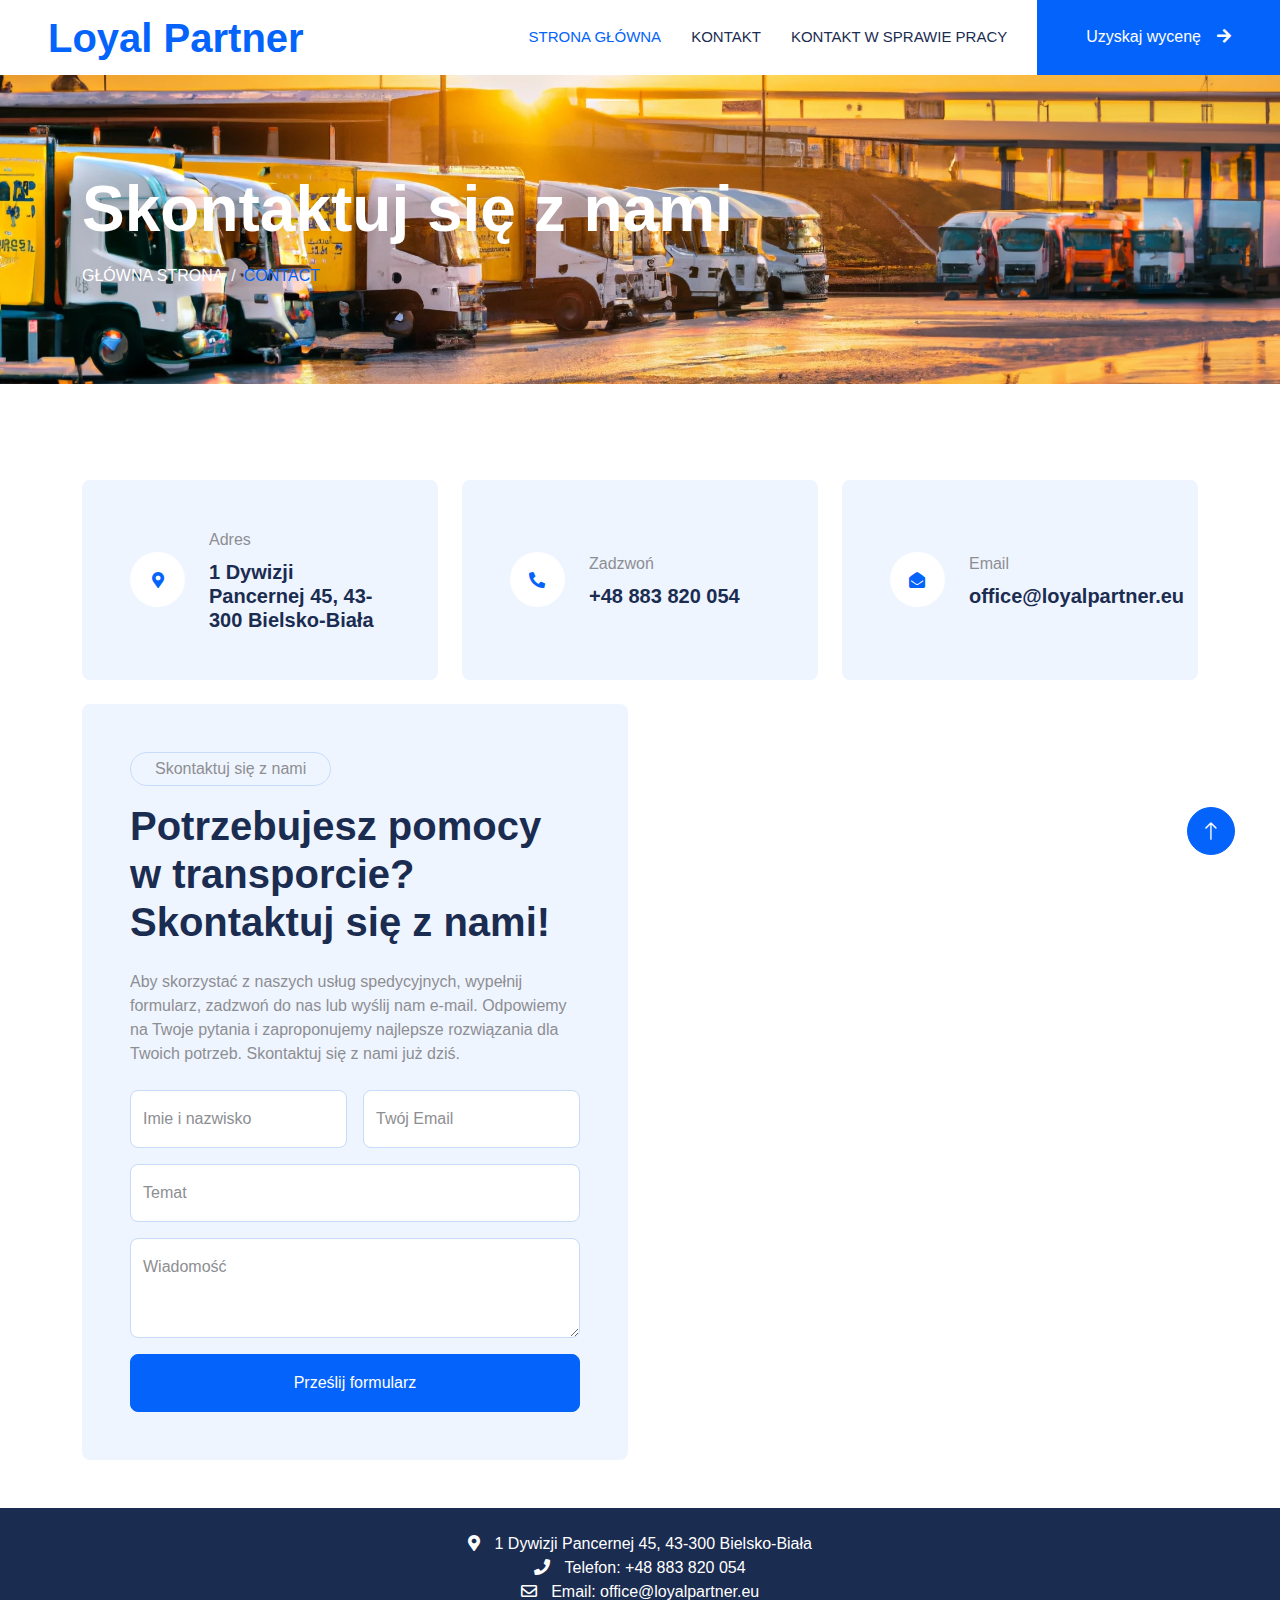
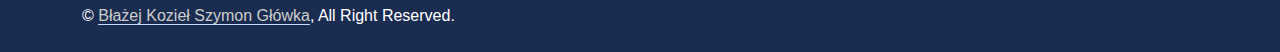
<file: contact.html>
<!DOCTYPE html>
<html lang="en">

<head>
    <meta charset="utf-8">
    <title>Kontakt</title>
    <meta content="width=device-width, initial-scale=1.0" name="viewport">
    <meta content="" name="keywords">
    <meta content="" name="description">

        <!-- Icon Font Stylesheet -->
        <link href="https://cdnjs.cloudflare.com/ajax/libs/font-awesome/5.10.0/css/all.min.css" rel="stylesheet">
        <link href="https://cdn.jsdelivr.net/npm/bootstrap-icons@1.4.1/font/bootstrap-icons.css" rel="stylesheet">

        <!-- Libraries Stylesheet -->
        <link href="lib/animate/animate.min.css" rel="stylesheet">
        <link href="lib/owlcarousel/assets/owl.carousel.min.css" rel="stylesheet">
        <link href="lib/tempusdominus/css/tempusdominus-bootstrap-4.min.css" rel="stylesheet" />


        <link href="css/bootstrap.min.css" rel="stylesheet">

    <link rel="stylesheet" href="https://cdnjs.cloudflare.com/ajax/libs/font-awesome/5.15.3/css/all.min.css" integrity="sha512-bcRfEwuYyQIi7vT3OXMTj6VR+kVxRaXb6IUIngs3lU0pG+zB5Re0p2HxN0K/AziWxSKX6LSb7q0RdItgH0R9zA==" crossorigin="anonymous" referrerpolicy="no-referrer" />

        <link href="css/style.css" rel="stylesheet">
    </head>

    <body>

        <nav class="navbar navbar-expand-lg bg-white navbar-light sticky-top p-0 wow fadeIn" data-wow-delay="0.1s">
            <a href="index.html" class="navbar-brand d-flex align-items-center px-4 px-lg-5">
                <h1 class="m-0 text-primary">Loyal Partner</h1>
            </a>
            <button type="button" class="navbar-toggler me-4" data-bs-toggle="collapse" data-bs-target="#navbarCollapse">
                <span class="navbar-toggler-icon"></span>
            </button>
            <div class="collapse navbar-collapse" id="navbarCollapse">
                <div class="navbar-nav ms-auto p-4 p-lg-0">
                    <a href="index.html" class="nav-item nav-link active">Strona Główna</a>
                    <div class="nav-item dropdown">
                    </div>
                    <a href="contact.html" class="nav-item nav-link">Kontakt</a>
                    <a href="" class="nav-item nav-link">Kontakt w sprawie pracy</a>
                </div>
                <a href="" class="btn btn-primary rounded-0 py-4 px-lg-5 d-none d-lg-block">Uzyskaj wycenę<i class="fa fa-arrow-right ms-3"></i></a>
            </div>
        </nav>
    <!-- Navbar End -->


    <!-- Page Header Start -->
    <div class="container-fluid page-header py-5 mb-5 wow fadeIn" data-wow-delay="0.1s">
        <div class="container py-5">
            <h1 class="display-3 text-white mb-3 animated slideInDown">Skontaktuj się z nami</h1>
            <nav aria-label="breadcrumb animated slideInDown">
                <ol class="breadcrumb text-uppercase mb-0">
                    <li class="breadcrumb-item"><a class="text-white" href="#">Główna strona</a></li>
                    <li class="breadcrumb-item text-primary active" aria-current="page">Contact</li>
                </ol>
            </nav>
        </div>
    </div>
    <!-- Page Header End -->


    <!-- Contact Start -->
    <div class="container-xxl py-5">
        <div class="container">
            <div class="row g-4">
                <div class="col-lg-4">
                    <div class="h-100 bg-light rounded d-flex align-items-center p-5">
                        <div class="d-flex flex-shrink-0 align-items-center justify-content-center rounded-circle bg-white" style="width: 55px; height: 55px;">
                            <i class="fa fa-map-marker-alt text-primary"></i>
                        </div>
                        <div class="ms-4">
                            <p class="mb-2">Adres</p>
                            <h5 class="mb-0">1 Dywizji Pancernej 45, 43-300 Bielsko-Biała</h5>
                        </div>
                    </div>
                </div>
                <div class="col-lg-4">
                    <div class="h-100 bg-light rounded d-flex align-items-center p-5">
                        <div class="d-flex flex-shrink-0 align-items-center justify-content-center rounded-circle bg-white" style="width: 55px; height: 55px;">
                            <i class="fa fa-phone-alt text-primary"></i>
                        </div>
                        <div class="ms-4">
                            <p class="mb-2">Zadzwoń</p>
                            <h5 class="mb-0">+48 883 820 054</h5>
                        </div>
                    </div>
                </div>
                <div class="col-lg-4">
                    <div class="h-100 bg-light rounded d-flex align-items-center p-5">
                        <div class="d-flex flex-shrink-0 align-items-center justify-content-center rounded-circle bg-white" style="width: 55px; height: 55px;">
                            <i class="fa fa-envelope-open text-primary"></i>
                        </div>
                        <div class="ms-4">
                            <p class="mb-2">Email</p>
                            <h5 class="mb-0">office@loyalpartner.eu</h5>
                        </div>
                    </div>
                </div>
                <div class="col-lg-6 wow fadeIn" data-wow-delay="0.1s">
                    <div class="bg-light rounded p-5">
                        <p class="d-inline-block border rounded-pill py-1 px-4">Skontaktuj się z nami</p>
                        <h1 class="mb-4">Potrzebujesz pomocy w transporcie? Skontaktuj się z nami!</h1>
                        <p class="mb-4">Aby skorzystać z naszych usług spedycyjnych, wypełnij formularz, zadzwoń do nas lub wyślij nam e-mail. Odpowiemy na Twoje pytania i zaproponujemy najlepsze rozwiązania dla Twoich potrzeb. Skontaktuj się z nami już dziś.</p>
                        <form>
                            <div class="row g-3">
                                <div class="col-md-6">
                                    <div class="form-floating">
                                        <input type="text" class="form-control" id="name" placeholder="Your Name">
                                        <label for="name">Imie i nazwisko</label>
                                    </div>
                                </div>
                                <div class="col-md-6">
                                    <div class="form-floating">
                                        <input type="email" class="form-control" id="email" placeholder="Your Email">
                                        <label for="email">Twój Email</label>
                                    </div>
                                </div>
                                <div class="col-12">
                                    <div class="form-floating">
                                        <input type="text" class="form-control" id="subject" placeholder="Subject">
                                        <label for="subject">Temat</label>
                                    </div>
                                </div>
                                <div class="col-12">
                                    <div class="form-floating">
                                        <textarea class="form-control" placeholder="Leave a message here" id="message" style="height: 100px"></textarea>
                                        <label for="message">Wiadomość</label>
                                    </div>
                                </div>
                                <div class="col-12">
                                    <button class="btn btn-primary w-100 py-3" type="submit">Prześlij formularz</button>
                                </div>
                            </div>
                        </form>
                    </div>
                </div>
                <div class="col-lg-6 wow fadeIn" data-wow-delay="0.5s">
                    <div class="h-100" style="min-height: 400px;">
                        <iframe src="https://www.google.com/maps/embed?pb=!1m18!1m12!1m3!1d2573.5135433072655!2d18.976048!3d49.8328075!2m3!1f0!2f0!3f0!3m2!1i1024!2i768!4f13.1!3m3!1m2!1s0x4716a111d7ef95bf%3A0xe1d04f0b9edfb620!2sLoyal%20Partner%20Sp.%20Z%20O.o.!5e0!3m2!1spl!2spl!4v1695762026357!5m2!1spl!2spl" width="515" height="450" style="border:0;" allowfullscreen="" loading="lazy" referrerpolicy="no-referrer-when-downgrade"></iframe>
                    </div>
                </div>
            </div>
        </div>
    </div>
    <!-- Contact End -->
    <footer class="custom-footer bg-dark py-4">
        <div class="contact-info">
            <p><i class="fas fa-map-marker-alt"></i> 1 Dywizji Pancernej 45, 43-300 Bielsko-Biała</p>
            <p><i class="fas fa-phone"></i> Telefon: +48 883 820 054</p>
            <p><i class="far fa-envelope"></i> Email: <a href="mailto:przyklad@email.com">office@loyalpartner.eu</a></p>
        </div>
        <div class="container">
            <div class="copyright">
                <div class="row">
                    <div class="col-md-6 text-center text-md-start mb-3 mb-md-0">
                        &copy; <a class="border-bottom">Błażej Kozieł Szymon Główka</a>, All Right Reserved.
                    </div>
                </div>
            </div>
        </div>
    </footer>


        <!-- Back to Top -->
        <a href="#" class="btn btn-lg btn-primary btn-lg-square rounded-circle back-to-top"><i class="bi bi-arrow-up"></i></a>


        <!-- JavaScript Libraries -->
        <script src="https://code.jquery.com/jquery-3.4.1.min.js"></script>
        <script src="https://cdn.jsdelivr.net/npm/bootstrap@5.0.0/dist/js/bootstrap.bundle.min.js"></script>
        <script src="lib/wow/wow.min.js"></script>
        <script src="lib/easing/easing.min.js"></script>
        <script src="lib/waypoints/waypoints.min.js"></script>
        <script src="lib/counterup/counterup.min.js"></script>
        <script src="lib/owlcarousel/owl.carousel.min.js"></script>
        <script src="lib/tempusdominus/js/moment.min.js"></script>
        <script src="lib/tempusdominus/js/moment-timezone.min.js"></script>
        <script src="lib/tempusdominus/js/tempusdominus-bootstrap-4.min.js"></script>

        <!-- Template Javascript -->
        <script src="js/main.js"></script>
    </body>

</html>
</file>
<file: css/style.css>
/********** Template CSS **********/
:root {
    --primary: #0463FA;
    --light: #EFF5FF;
    --dark: #1B2C51;
}

.fw-medium {
    font-weight: 500 !important;
}

.fw-bold {
    font-weight: 700 !important;
}

.fw-black {
    font-weight: 900 !important;
}

.back-to-top {
    position: fixed;
    display: none;
    right: 45px;
    bottom: 45px;
    z-index: 99;
}


/*** Spinner ***/
#spinner {
    opacity: 0;
    visibility: hidden;
    transition: opacity .5s ease-out, visibility 0s linear .5s;
    z-index: 99999;
}

#spinner.show {
    transition: opacity .5s ease-out, visibility 0s linear 0s;
    visibility: visible;
    opacity: 1;
}


/*** Button ***/
.btn {
    font-weight: 500;
    transition: .5s;
}

.btn.btn-primary,
.btn.btn-secondary {
    color: #FFFFFF;
}

.btn-square {
    width: 38px;
    height: 38px;
}

.btn-sm-square {
    width: 32px;
    height: 32px;
}

.btn-lg-square {
    width: 48px;
    height: 48px;
}

.btn-square,
.btn-sm-square,
.btn-lg-square {
    padding: 0;
    display: flex;
    align-items: center;
    justify-content: center;
    font-weight: normal;
}

.navbar .dropdown-toggle::after {
    border: none;
    content: "\f107";
    font-family: "Font Awesome 5 Free";
    font-weight: 900;
    vertical-align: middle;
    margin-left: 8px;
}

.navbar .navbar-nav .nav-link {
    margin-right: 30px;
    padding: 25px 0;
    color: #FFFFFF;
    font-size: 15px;
    font-weight: 500;
    text-transform: uppercase;
    outline: none;
}

.navbar .navbar-nav .nav-link:hover,
.navbar .navbar-nav .nav-link.active {
    color: var(--primary);
}

@media (max-width: 991.98px) {
    .navbar .navbar-nav .nav-link  {
        margin-right: 0;
        padding: 10px 0;
    }

    .navbar .navbar-nav {
        border-top: 1px solid #EEEEEE;
    }
}

.navbar .navbar-brand,
.navbar a.btn {
    height: 75px;
}

.navbar .navbar-nav .nav-link {
    color: var(--dark);
    font-weight: 500;
}

.navbar.sticky-top {
    top: -100px;
    transition: .5s;
}

@media (min-width: 992px) {
    .navbar .nav-item .dropdown-menu {
        display: block;
        border: none;
        margin-top: 0;
        top: 150%;
        opacity: 0;
        visibility: hidden;
        transition: .5s;
    }

    .navbar .nav-item:hover .dropdown-menu {
        top: 100%;
        visibility: visible;
        transition: .5s;
        opacity: 1;
    }
}

.header-carousel .owl-carousel-text {
    position: absolute;
    width: 100%;
    height: 100%;
    padding: 3rem;
    top: 0;
    left: 0;
    display: flex;
    align-items: center;
    justify-content: center;
    text-shadow: 0 0 30px rgba(0, 0, 0, .1);
}

.header-carousel .owl-nav {
    position: absolute;
    width: 20px;
    height: 45px;
    bottom: 30px;
    left: 50%;
    transform: translateX(-50%);
    display: flex;
    justify-content: space-between;
}

.header-carousel .owl-nav .owl-prev,
.header-carousel .owl-nav .owl-next {
    width: 45px;
    height: 45px;
    display: flex;
    align-items: center;
    justify-content: center;
    color: #FFFFF;
    background: transparent;
    border: 1px solid #FFFFFF;
    border-radius: 45px;
    font-size: 22px;
    transition: .5s;
}

.header-carousel .owl-nav .owl-prev:hover,
.header-carousel .owl-nav .owl-next:hover {
    background: var(--primary);
    border-color: var(--primary);
}

.header-carousel .owl-dots {
    position: absolute;
    height: 45px;
    bottom: 30px;
    left: 50%;
    transform: translateX(-50%);
    display: flex;
    align-items: center;
    justify-content: center;
}

.header-carousel .owl-dot {
    position: relative;
    display: inline-block;
    margin: 0 5px;
    width: 15px;
    height: 15px;
    background: transparent;
    border: 1px solid #FFFFFF;
    border-radius: 15px;
    transition: .5s;
}

.header-carousel .owl-dot::after {
    position: absolute;
    content: "";
    width: 5px;
    height: 5px;
    top: 4px;
    left: 4px;
    background: #FFFFFF;
    border-radius: 5px;
}

.header-carousel .owl-dot.active {
    background: var(--primary);
    border-color: var(--primary);
}

.page-header {
    background: url(../img/header-page.jpg) top center no-repeat;
    background-size: cover;
    text-shadow: 0 0 30px rgba(0, 0, 0, .1);
}

.breadcrumb-item + .breadcrumb-item::before {
    color: var(--light);
}



.bootstrap-datetimepicker-widget.bottom {
    top: auto !important;
}

.bootstrap-datetimepicker-widget .table * {
    border-bottom-width: 0px;
}

.bootstrap-datetimepicker-widget .table th {
    font-weight: 500;
}

.bootstrap-datetimepicker-widget.dropdown-menu {
    padding: 10px;
    border-radius: 2px;
}

.bootstrap-datetimepicker-widget table td.active,
.bootstrap-datetimepicker-widget table td.active:hover {
    background: var(--primary);
}

.bootstrap-datetimepicker-widget table td.today::before {
    border-bottom-color: var(--primary);
}

.button:hover {
  transform: scale(1.1);
}

.custom-footer {
    background-color: #CCCCCC;; 
    color: #ffffff; 
    padding: 20px;
	text-align: center;
}

.custom-footer p {
    margin: 0; 
}

.custom-footer p i {
    margin-right: 10px; 
}

.custom-footer a {
    color: #ffffff;
    text-decoration: none; 
}

.custom-footer a:hover {
    color: #CCCCCC;
}

.custom-footer .copyright a {
    color: #CCCCCC; 
}

.custom-footer .copyright a:hover {
    color: #ffffff; 
}
</file>
